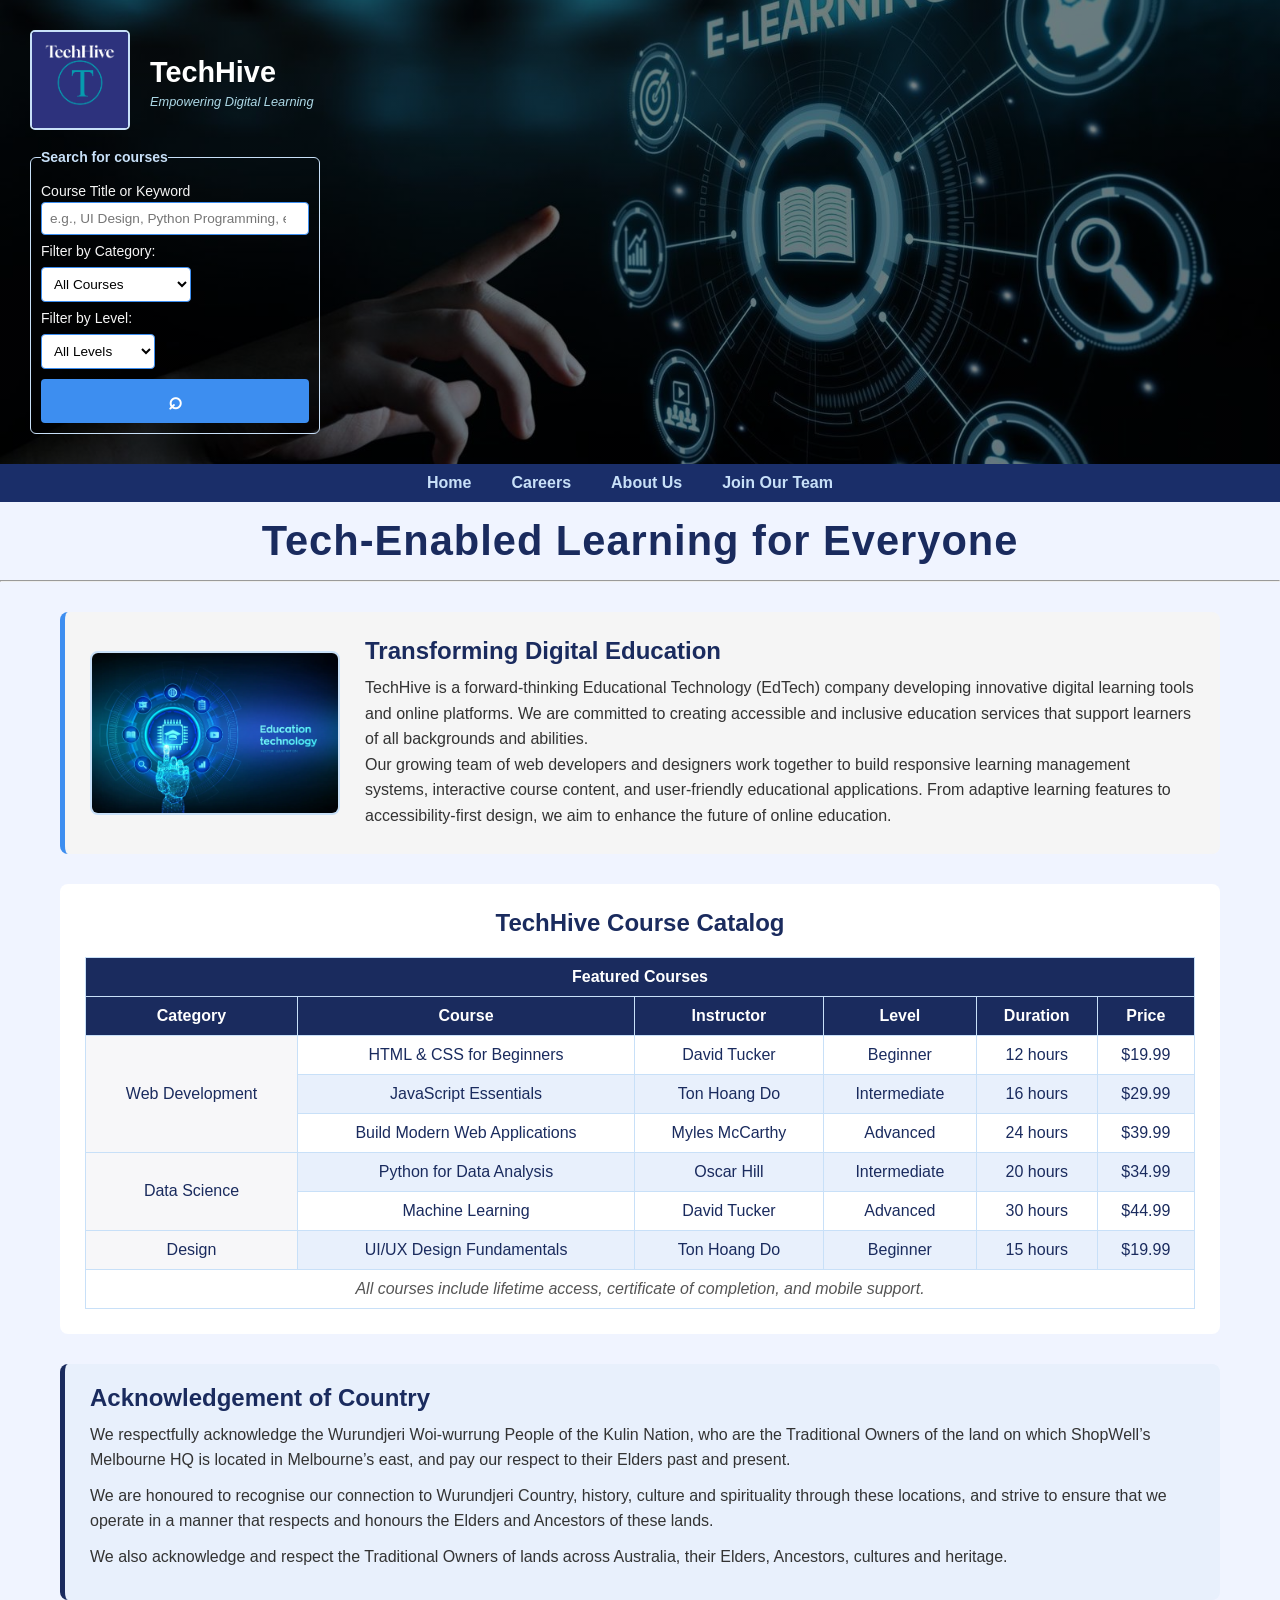
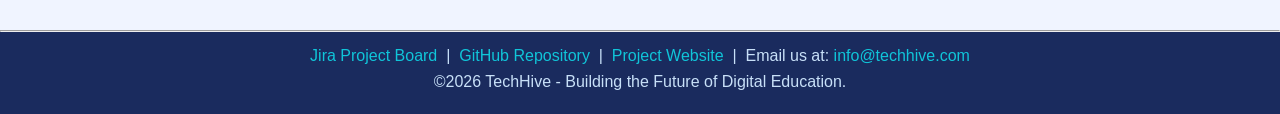
<file: index.html>
<!DOCTYPE html>
<html lang="en">
<head>
    <meta charset="utf-8">
    <meta name="viewport" content="width=device-width, initial-scale=1.0">
    <meta name="description" content="TechHive is a forward-thinking Educational Technology (EdTech) company developing innovative digital learning tools and online platforms.">
    <meta name="keywords" content="EdTech, digital learning, online education, educational technology">
    <meta name="authors" content="Ton Hoang Do, David Tucker, Myles McCarthy and Oscar Hill">
    <link rel="stylesheet" href="styles/pagestyle.css">
    <link rel="stylesheet" href="styles/index-layout.css">
    <style>
        footer p {
            margin-bottom: 8px;
        }
    </style>
    <title>TechHive | Accessible Digital Learning </title>
</head>
<body>
    <!--The header section for company logo, navigation bars, slogans-->
    <header>
        <div class="header-right">
            <div class="header-top">
                <a href="index.html"><img src="images/logos/TechHive-logo.png" alt="TechHive logo" title="Image sized 154kb" width="200" height="200" ></a> <!-- I generated this image with Shopify logo generator -->
                <div class="header-title"> 
                    <h1>TechHive</h1>
                    <p><em>Empowering Digital Learning</em></p>
                </div>
            </div>

            <!--SEARCH BOX with a button (search for a product)-->
            <div class="search-bar">
                <form action="#" method="get">
                    <fieldset>
                        <legend>Search for courses</legend>
                        <label for="search-query">Course Title or Keyword</label>
                        <input type="search" id="search-query" name="search-query" placeholder="e.g., UI Design, Python Programming, etc."
                        aria-label="Search through site content">

                        <!-- Filter dropdown -->
                        <label for="course-filter">Filter by Category:</label>
                        <select id="course-filter" name="course-filter" class="filter-row">
                            <option value="all">All Courses</option>
                            <option value="web-dev">Web Development</option>
                            <option value="design">Design</option>
                            <option value="data-science">Data Science</option>
                        </select>

                        <!-- Level filter-->
                        <label for="course-level">Filter by Level:</label>
                        <select id="course-level" name="course-level" class="filter-row">
                            <option value="all">All Levels</option>
                            <option value="beginner">Beginner</option>
                            <option value="intermediate">Intermediate</option>
                            <option value="advanced">Advanced</option>
                        </select>

                        <button type="submit" aria-label="Search" style="font-size: 1.5rem;">&#8981;</button>
                    </fieldset>                
                </form>
            </div>
        </div>
        
    </header>

    
    
    
    <!--NAVIGATION BAR with links to Home, Careers, About Us and Join Our Team pages-->
    <nav>
        <ul>
            <li><a href="index.html" target="_self" >Home</a></li>
            <li><a href="jobs.html" target="_self" >Careers</a></li>
            <li><a href="about.html" target="_self" >About Us</a></li>
            <li><a href="apply.html" target="_self" >Join Our Team</a></li>
        </ul>
    </nav>
    <!--Slogan-->
    <div class="slogan">
        <h1>Tech-Enabled Learning for Everyone</h1>
    </div>
    <hr>

    <!--======== MAIN CONTENT ===============-->
    <main>
        <div class="main-content">
            <!--Company Description-->
            <section>
                <div class="company-description">
                    <!--additional image-->
                    <img id="marketing-image" src="images/marketing/Edtech.webp" alt="EdTech" width="400" height="400">
                    <div>
                        <h2>Transforming Digital Education</h2>
                        <p>
                            TechHive is a forward-thinking Educational Technology (EdTech) company 
                        developing innovative digital learning tools and online platforms. We are committed 
                        to creating accessible and inclusive education services that support learners of all 
                        backgrounds and abilities.
                        </p>
                        <p>
                            Our growing team of web developers and designers work together to build responsive 
                            learning management systems, interactive course content, and user-friendly educational 
                            applications. From adaptive learning features to accessibility-first design, we aim 
                            to enhance the future of online education.
                        </p>
                    </div>
                </div>
            </section>

            <!--Product lists with merged cell table-->
            <section>
                <div class="table-section">
                     <h2 style="text-align: center;">TechHive Course Catalog</h2>

                    <table>

                        <!-- Merged Header Row -->
                        <thead>
                            <tr>
                                <th colspan="6">Featured Courses</th>
                            </tr>

                            <!-- Column Titles -->
                            <tr>
                                <th class="sub-header" id="category">Category</th>
                                <th class="sub-header" id="course">Course <Title></Title></th>
                                <th class="sub-header" id="name">Instructor</th>                        
                                <th class="sub-header" id="description">Level</th>
                                <th class="sub-header" id="duration">Duration</th>
                                <th class="sub-header" id="price">Price</th>
                            </tr>
                        </thead>
                        <tbody>
                            <!--Web Development Category (Rowspan)-->
                            <tr>
                                <td rowspan="3" class="category">Web Development</td>
                                <td>HTML &amp; CSS for Beginners</td>
                                <td>David Tucker</td>
                                <td>Beginner</td>
                                <td>12 hours</td>
                                <td>$19.99</td>                                
                            </tr>

                            <tr>
                                <td>JavaScript Essentials</td>
                                <td>Ton Hoang Do</td>
                                <td>Intermediate</td>
                                <td>16 hours</td>
                                <td>$29.99</td>
                            </tr>

                            
                            <tr>
                                <td>Build Modern Web Applications</td>
                                <td>Myles McCarthy</td>
                                <td>Advanced</td>
                                <td>24 hours</td>
                                <td>$39.99</td>
                            </tr>

                            <!-- Data Science: rowspan across 2 rows -->
                            <tr>
                                <td rowspan="2" class="category">Data Science</td>
                                <td>Python for Data Analysis</td>
                                <td>Oscar Hill</td>
                                <td>Intermediate</td>
                                <td>20 hours</td>
                                <td>$34.99</td>
                            </tr>
                            <tr>
                                <td>Machine Learning </td>
                                <td>David Tucker</td>
                                <td>Advanced</td>
                                <td>30 hours</td>
                                <td>$44.99</td>
                            </tr>
                            <tr>
                                <td class="category">Design</td>
                                <td>UI/UX Design Fundamentals</td>
                                <td>Ton Hoang Do</td>
                                <td>Beginner</td>
                                <td>15 hours</td>
                                <td>$19.99</td>
                            </tr>
                             <tr>
                                <td colspan="6" style="text-align: center; font-style: italic; color: #555;">
                                    All courses include lifetime access, certificate of completion, and mobile support.
                                </td>
                            </tr>
                        </tbody>
                    </table>
                </div>
               
            </section>

            <!--Acknowledgement of Country-->
            <section>
                <div class="acknowledgement">
                    <h2>Acknowledgement of Country</h2>
                    <p>
                        We respectfully acknowledge the Wurundjeri Woi-wurrung People 
                        of the Kulin Nation, who are the Traditional Owners of the land 
                        on which ShopWell&rsquo;s Melbourne HQ is located in Melbourne&rsquo;s 
                        east, and pay our respect to their Elders past and present.
                    </p>
                    <p>
                        We are honoured to recognise our connection to Wurundjeri Country, 
                        history, culture and spirituality through these locations, and strive to ensure 
                        that we operate in a manner that respects and honours the Elders and Ancestors 
                        of these lands.
                    </p>
                    <p>
                        We also acknowledge and respect the Traditional Owners of lands across Australia, 
                        their Elders, Ancestors, cultures and heritage.
                    </p>
                </div>    
            </section>

        </div>        
    </main>
    <hr>

    <!--============ FOOTER with Jira, GitHub and email link ===============-->

    <footer>
        <p>
            <a href="https://oscarhill4.atlassian.net/jira/software/projects/WTPA1/boards/35/backlog?epics=visible">Jira Project Board</a> &nbsp;|&nbsp;
            <a href="https://github.com/Tony-linux973/EdTech-static-website.git">GitHub Repository</a> &nbsp;|&nbsp;
            <a href="https://tony-linux973.github.io/EdTech-static-website/">Project Website</a> &nbsp;|&nbsp;
            Email us at: <a href="mailto:info@techhive.com">info@techhive.com</a>
        </p>
        <p>&copy;2026 TechHive - Building the Future of Digital Education.</p>
    </footer>
</body>
</html>
</file>
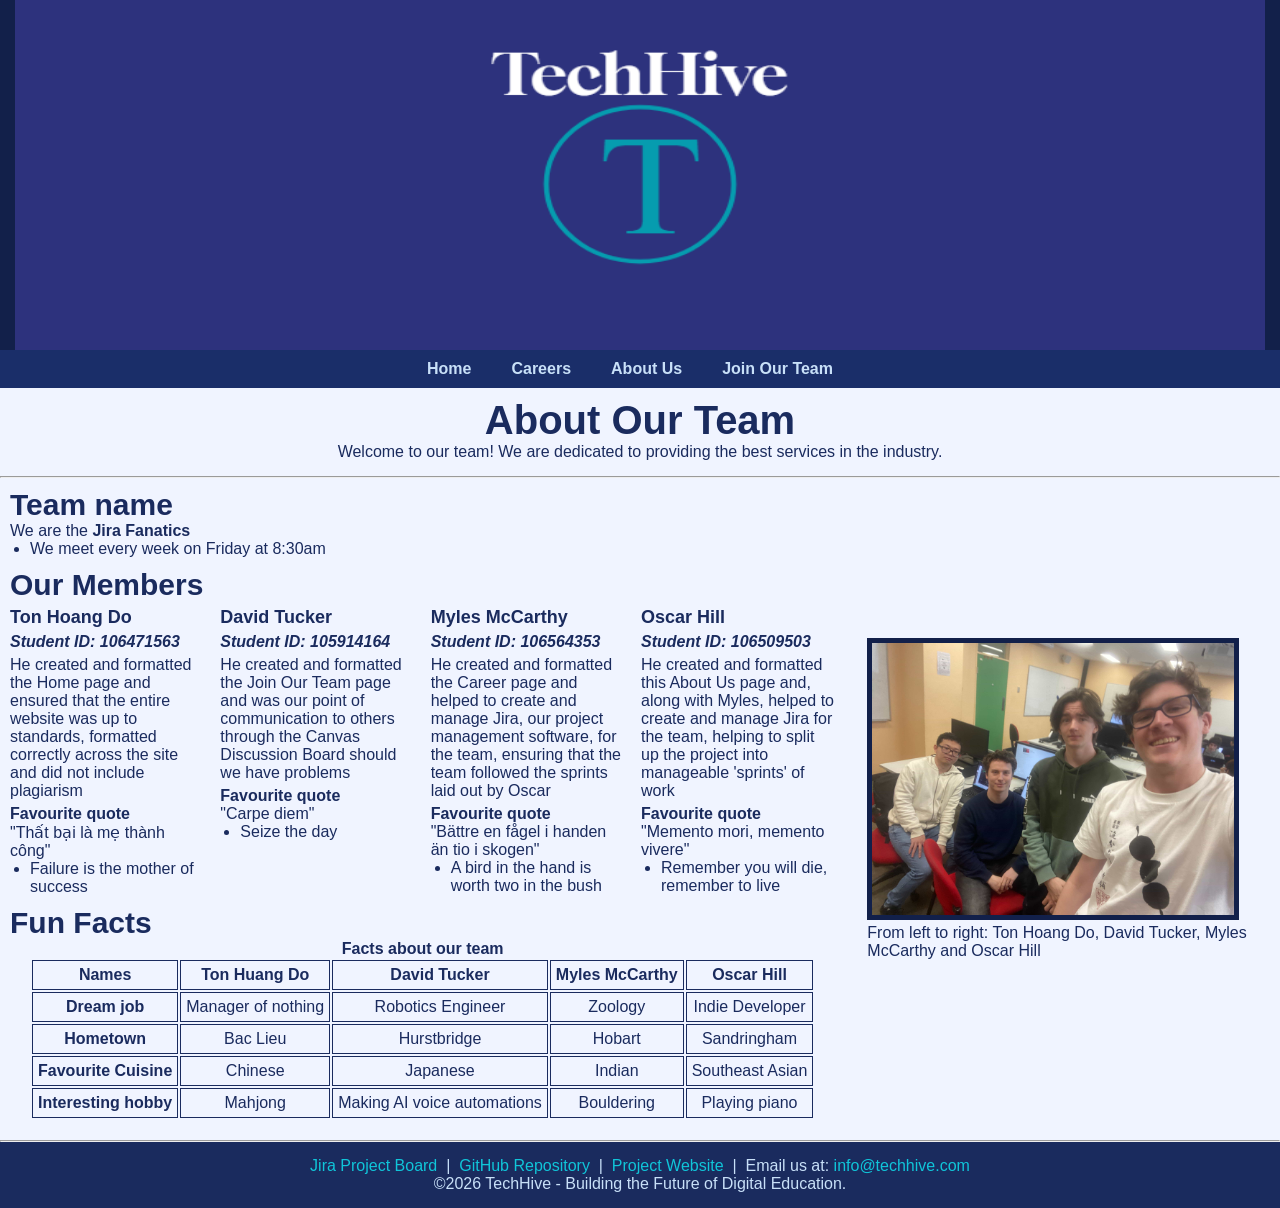
<file: about.html>
<!DOCTYPE html>
<html lang="en">
<head>
    <meta charset="UTF-8">
    <meta name="viewport" content="width=device-width, initial-scale=1.0">
    <meta name="description" content="Learn more about our company, our mission, and our values.">
    <meta name="keywords" content="about us, company, mission, values">
    <meta name="authors" content="Ton Hoang Do, David Tucker, Myles McCarthy and Oscar Hill">
    <link rel="stylesheet" href="styles/pagestyle.css">
    <link rel="stylesheet" href="styles/about-layout.css">
    <title>About Us</title>

    <style>
        /* Header (banner img) */
        header {
            display: flex;
            justify-content: center;
            background-color: #12204A;
        }
    </style>

</head>
<body>
    <header>
        <!-- Banner -->
        <img src="images/logos/TechHive-horizontal.png" alt="Company Logo" style="width: 1250px; height: 350px; ">
    </header>
    <nav>
        <ul>
            <li><a href="index.html" target="_self">Home</a></li>
            <li><a href="jobs.html" target="_self">Careers</a></li>
            <li><a href="about.html" target="_self">About Us</a></li>
            <li><a href="apply.html" target="_self">Join Our Team</a></li>
        </ul>
    </nav>
    <main>
        <h1>About Our Team</h1>

        <!-- Introduction about our team -->
        <!-- Description under header centering -->
        <p style="text-align: center" style="margin-top: 5px">Welcome to our team! We are dedicated to providing the best services in the industry.</p>
        <hr id="article-break">
        <div class="article">
            <article>
                <section id="team">
                    <h2>Team name</h2>
                    <ul>
                        <li>We are the <strong>Jira Fanatics</strong>
                            <ul>
                                <li>We meet every week on Friday at 8:30am</li>
                            </ul>
                        </li>
                    </ul>
                </section>
                <!-- Member contributions and quotes -->
                <section id="members">
                    <h2>Our Members</h2>
                    <dl>
                        <div>
                            <dt>Ton Hoang Do</dt>
                            <dt style="font-style: italic" id="studentid">Student ID: 106471563</dt>
                                <dd>He created and formatted the Home page and ensured that the entire website was up to standards, formatted correctly across the site and did not include plagiarism
                                    <h3 id="quoteheading">Favourite quote</h3>
                                    <ul>
                                        <li>"Thất bại là mẹ thành công"
                                        <ul>
                                            <li>Failure is the mother of success</li>
                                        </ul>
                                        </li>
                                    </ul>
                                </dd>
                        </div>
                        <div>
                            <dt>David Tucker</dt>
                            <dt style="font-style: italic" id="studentid">Student ID: 105914164</dt>
                                <dd>He created and formatted the Join Our Team page and was our point of communication to others through the Canvas Discussion Board should we have problems
                                    <h3 id="quoteheading">Favourite quote</h3>
                                    <ul>
                                        <li>"Carpe diem"
                                        <ul>
                                            <li>Seize the day</li>
                                        </ul>
                                        </li>
                                    </ul>
                                </dd>
                        </div>
                        <div>
                            <dt id="member">Myles McCarthy</dt>
                            <dt style="font-style: italic" id="studentid">Student ID: 106564353</dt>
                                <dd>He created and formatted the Career page and helped to create and manage Jira, our project management software, for the team, ensuring that the team followed the sprints laid out by Oscar
                                    <h3 id="quoteheading">Favourite quote</h3>
                                    <ul>
                                        <li>"Bättre en fågel i handen än tio i skogen"
                                        <ul>
                                            <li>A bird in the hand is worth two in the bush</li>
                                        </ul>
                                        </li>
                                    </ul>
                                </dd>
                        </div>
                        <div>
                            <dt id="member">Oscar Hill</dt>
                            <dt style="font-style: italic" id="studentid">Student ID: 106509503</dt>
                                <dd>He created and formatted this About Us page and, along with Myles, helped to create and manage Jira for the team, helping to split up the project into manageable 'sprints' of work
                                    <h3 id="quoteheading">Favourite quote</h3>
                                    <ul>
                                        <li>"Memento mori, memento vivere"
                                        <ul>
                                            <li>Remember you will die, remember to live</li>
                                        </ul>
                                        </li>
                                    </ul>
                                </dd>
                        </div>
                    </dl>
                </section>

                <!-- Fun fact table -->
                <section id="facts">
                    <h2>Fun Facts</h2>
                    <table>
                        <caption>Facts about our team</caption>
                        <thead>
                            <tr>
                            <th scope="col">Names</th>
                            <th scope="col">Ton Huang Do</th>
                            <th scope="col">David Tucker</th>
                            <th scope="col">Myles McCarthy</th>
                            <th scope="col">Oscar Hill</th>
                            </tr>
                        </thead>
                        <tbody>
                            <tr>
                            <th scope="row">Dream job</th>
                            <td>Manager of nothing</td>
                            <td>Robotics Engineer</td>
                            <td>Zoology</td>
                            <td>Indie Developer</td>
                            </tr>
                            <tr>
                            <th scope="row">Hometown</th>
                            <td>Bac Lieu</td>
                            <td>Hurstbridge</td>
                            <td>Hobart</td>
                            <td>Sandringham</td>
                            </tr>
                            <tr>
                            <th scope="row">Favourite Cuisine</th>
                            <td>Chinese</td>
                            <td>Japanese</td>
                            <td>Indian</td>
                            <td>Southeast Asian</td>
                            </tr>
                            <tr>
                            <th scope="row">Interesting hobby</th>
                            <td>Mahjong</td>
                            <td>Making AI voice automations</td>
                            <td>Bouldering</td>
                            <td>Playing piano</td>
                            </tr>
                        </tbody>
                    </table>
                </section>
            </article>

            <!-- Group photo -->
            <div class="container">
                <figure>
                    <a href="images/about/group.jpg"><img src="images/about/group.jpg" alt="Photo of the team" title="Filesize 285kb"/></a>
                    <figcaption>From left to right: Ton Hoang Do, David Tucker, Myles McCarthy and Oscar Hill</figcaption>
                </figure>
            </div>	
        </div>
    </main>

    <hr id="footer-break">

    <footer>
        <p>
            <a href="https://oscarhill4.atlassian.net/jira/software/projects/WTPA1/boards/35/backlog?epics=visible">Jira Project Board</a> &nbsp;|&nbsp;
            <a href="https://github.com/Tony-linux973/EdTech-static-website.git">GitHub Repository</a> &nbsp;|&nbsp;
            <a href="https://tony-linux973.github.io/EdTech-static-website/">Project Website</a> &nbsp;|&nbsp;
            Email us at: <a href="mailto:info@techhive.com">info@techhive.com</a>
        </p>
        <p>&copy;2026 TechHive - Building the Future of Digital Education.</p>
    </footer>
</body>
</html>
</file>
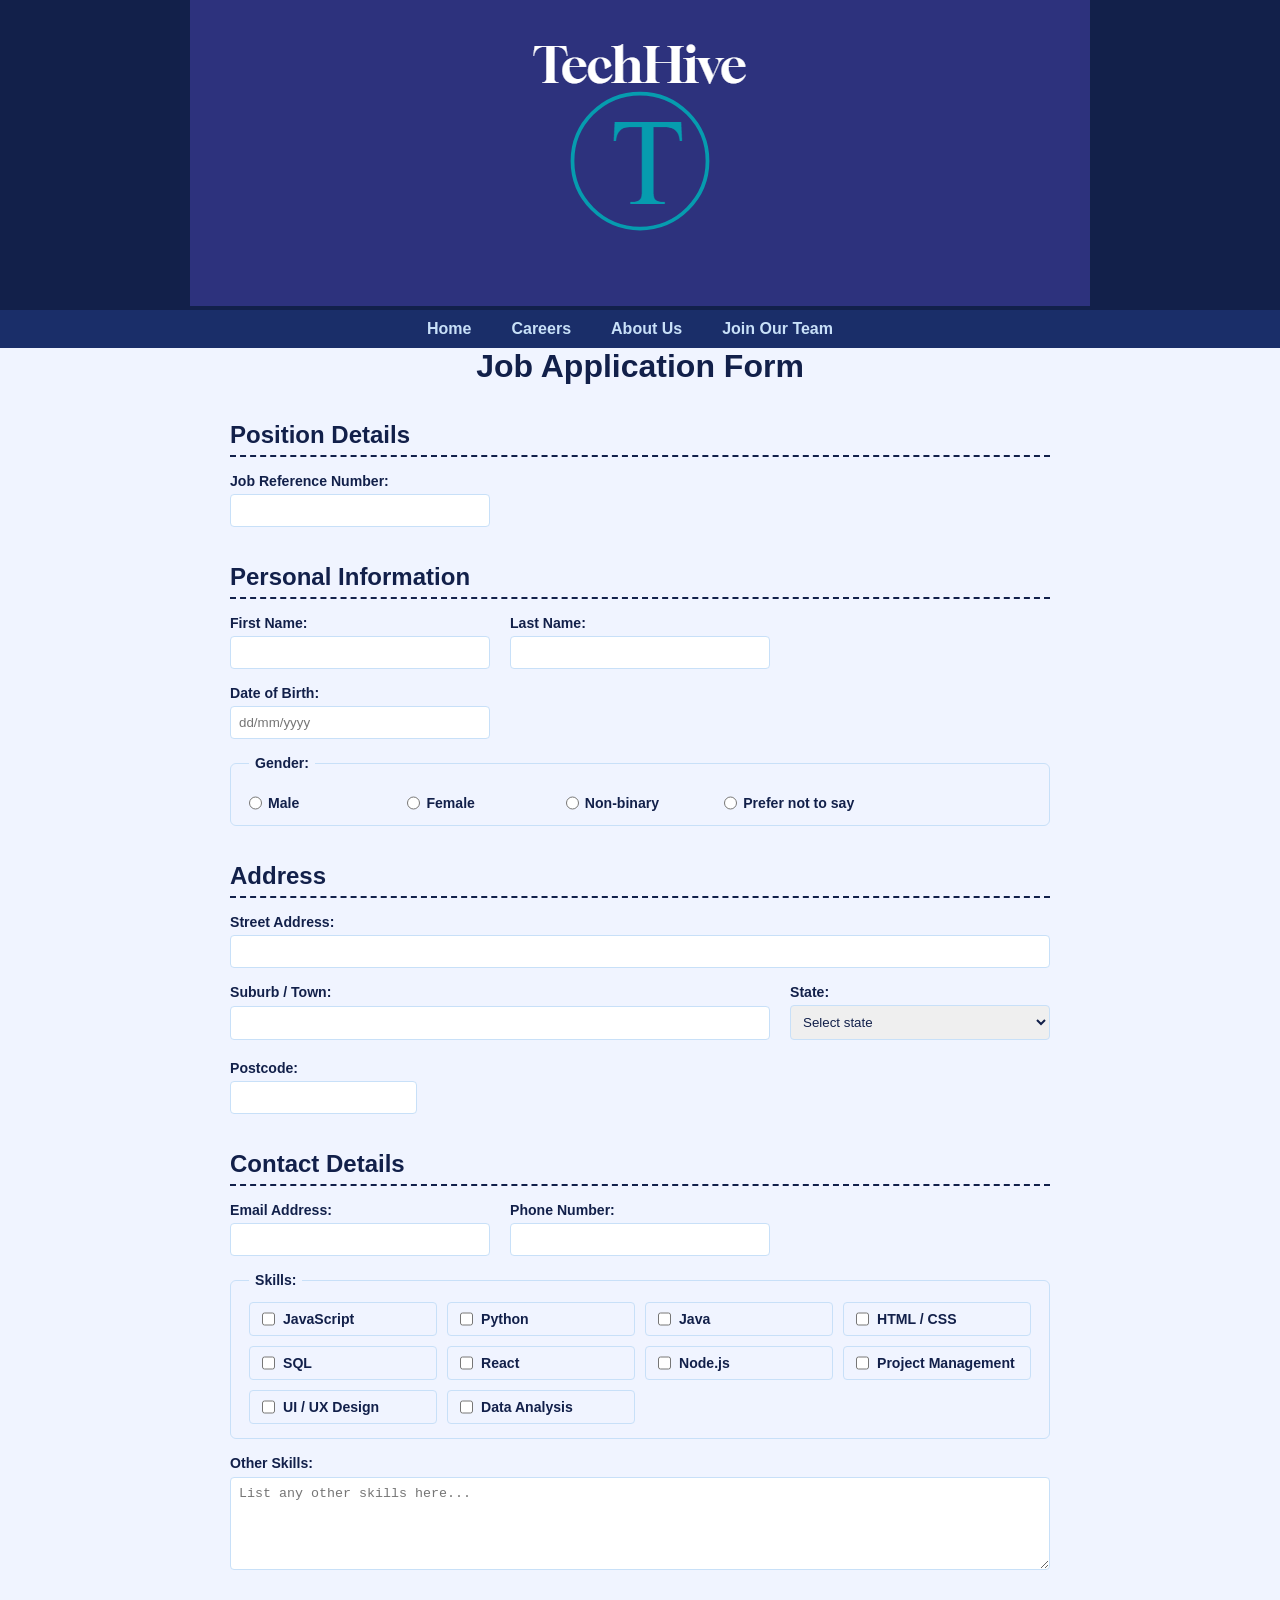
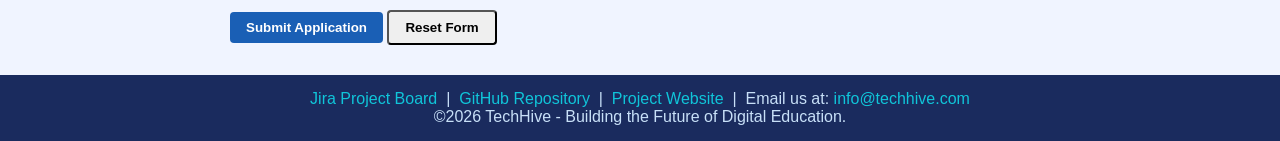
<file: apply.html>
<!DOCTYPE html>
<html lang="en">

<head>
    <meta charset="utf-8">
    <meta name="viewport" content="width=device-width, initial-scale=1.0">
    <meta name="description" content="Personal details of a job application form">
    <meta name="keywords" content="Form, job application">
    <meta name="authors" content="Ton Hoang Do, David Tucker, Myles McCarthy and Oscar Hill">
    <link rel="stylesheet" href="styles/pagestyle.css">
    <link rel="stylesheet" href="styles/apply-layout.css">
    <title>Job Application Form</title>
    <style>
        h1 {
            text-align: center;
            color: #12204A;
        }

        header {
            display: grid;
            grid-template-columns: 1fr;
            justify-items: center;
            background-color: #12204A;
        }
    </style>
</head>

<body>
    <header>
        <div class="header-logo">
            <!-- Company Logo with alternate text and anchor tag to link to home page -->
            <a href="index.html"><img src="images/logos/TechHive-horizontal.png" alt="TechHive logo"></a>
        </div>

    </header>
    <!-- Navigation for header, links to other pages and opens in same tab -->
    <nav>
        <ul>
            <li><a href="index.html" target="_self">Home</a></li>
            <li><a href="jobs.html" target="_self">Careers</a></li>
            <li><a href="about.html" target="_self">About Us</a></li>
            <li><a href="apply.html" target="_self">Join Our Team</a></li>
        </ul>
    </nav>

    <!-- Application Form, the main content of the site-->
    <main>
        <h1>Job Application Form</h1>
        <!--Only one h1 for seo and accessibility-->
        <form method="POST" action="https://mercury.swin.edu.au/it000000/formtest.php">
            <!-- method POST for secure data submission -->
            <!-- Position Details -->
            <h2>Position Details</h2>

            <div class="form-row">
                <div class="field">
                    <!-- div for css targeting, title for tooltip on hover, pattern for input validation, id links to label, name is key for submitted data -->
                    <!-- form-row div is the grid container that controls how fields sit side by side horizontally -->
                    <!-- div field groups label/input into one unit -->
                    <label for="jobref">Job Reference Number:</label>
                    <input type="text" id="jobref" name="jobref" pattern="[A-Za-z0-9]{5}" maxlength="5"
                        title="Exactly 5 alphanumeric characters" required>
                </div>
            </div>
            <!-- Personal Information -->
            <h2>Personal Information</h2>
            <div class="form-row">
                <div class="field">
                    <label for="firstname">First Name:</label>
                    <input type="text" id="firstname" name="firstname" pattern="[A-Za-z]{1,20}" maxlength="20"
                        title="Up to 20 alphabetic characters only" required>
                </div>
                <div class="field">
                    <label for="lastname">Last Name:</label>
                    <input type="text" id="lastname" name="lastname" pattern="[A-Za-z]{1,20}" maxlength="20"
                        title="Up to 20 alphabetic characters only" required>
                </div>
            </div>
            <!-- type="text" for formatting order rather than type="date" -->
            <div class="form-row">
                <div class="field">
                    <label for="dob">Date of Birth:</label>
                    <!-- Date of birth: dd/mm/yyyy format
                         dd: (0[1-9]) = 01-09 | ([12]\d) = 10-29 | (3[01]) = 30-31
                         mm: (0[1-9]) = 01-09 | (1[0-2]) = 10-12 -->
                    <input type="text" id="dob" name="dob" placeholder="dd/mm/yyyy"
                        pattern="(0[1-9]|[12]\d|3[01])/(0[1-9]|1[0-2])/\d{4}" maxlength="10"
                        title="Date in dd/mm/yyyy format" required>
                </div>
            </div>
            <!-- Fieldset for grouped inputs, radio buttons share the same name so only one can be selected -->
            <fieldset>
                <legend>Gender:</legend>
                <!-- legend for screen readers -->
                <!-- only one required tag needed as it works for the whole radio group -->
                <div class="radio-group">
                    <div class="radio-option">
                        <input type="radio" id="gender-male" name="gender" value="Male" required>
                        <label for="gender-male">Male</label>
                    </div>
                    <div class="radio-option">
                        <input type="radio" id="gender-female" name="gender" value="Female">
                        <label for="gender-female">Female</label>
                    </div>
                    <div class="radio-option">
                        <input type="radio" id="gender-nonbinary" name="gender" value="Non-binary">
                        <label for="gender-nonbinary">Non-binary</label>
                    </div>
                    <div class="radio-option">
                        <input type="radio" id="gender-prefernot" name="gender" value="Prefer not to say">
                        <label for="gender-prefernot">Prefer not to say</label>
                    </div>
                </div>
            </fieldset>
            <!-- Address -->
            <h2>Address</h2>
            <div class="form-row">
                <div class="field field--full">
                    <label for="street">Street Address:</label>
                    <input type="text" id="street" name="street" maxlength="40" required>
                </div>
            </div>
            <div class="form-row">
                <div class="field field--wide">
                    <label for="suburb">Suburb / Town:</label>
                    <input type="text" id="suburb" name="suburb" maxlength="40" required>
                </div>
                <div class="field">
                    <label for="state">State:</label>
                    <select id="state" name="state" required>
                        <option value="" disabled selected>Select state</option>
                        <option value="VIC">VIC</option>
                        <option value="NSW">NSW</option>
                        <option value="QLD">QLD</option>
                        <option value="NT">NT</option>
                        <option value="WA">WA</option>
                        <option value="SA">SA</option>
                        <option value="TAS">TAS</option>
                        <option value="ACT">ACT</option>
                    </select>
                </div>
                <!-- type="text" instead of "number" to avoid stripping leading zeros -->
                <!-- field--narrow limits postcode width -->
                <div class="field field--narrow">
                    <label for="postcode">Postcode:</label>
                    <input type="text" id="postcode" name="postcode" pattern="\d{4}" maxlength="4"
                        title="Exactly 4 digits" required>
                </div>
            </div>
            <!-- Contact Details -->
            <h2>Contact Details</h2>
            <div class="form-row">
                <div class="field">
                    <label for="email">Email Address:</label>
                    <input type="email" id="email" name="email" required>
                </div>
                <div class="field">
                    <label for="phone">Phone Number:</label>
                    <input type="tel" id="phone" name="phone" pattern="\d{8,12}" maxlength="12"
                        title="8 to 12 digits, no spaces or symbols" required>
                </div>
            </div>
            <!-- Skills — fieldset groups all checkboxes, legend labels the group for screen readers -->
            <fieldset>
                <legend>Skills:</legend>
                <div class="checkbox-grid">
                    <div class="checkbox-option">
                        <input type="checkbox" id="skill-js" name="skills" value="JavaScript">
                        <label for="skill-js">JavaScript</label>
                    </div>
                    <div class="checkbox-option">
                        <input type="checkbox" id="skill-python" name="skills" value="Python">
                        <label for="skill-python">Python</label>
                    </div>
                    <div class="checkbox-option">
                        <input type="checkbox" id="skill-java" name="skills" value="Java">
                        <label for="skill-java">Java</label>
                    </div>
                    <div class="checkbox-option">
                        <input type="checkbox" id="skill-html" name="skills" value="HTML/CSS">
                        <label for="skill-html">HTML / CSS</label>
                    </div>
                    <div class="checkbox-option">
                        <input type="checkbox" id="skill-sql" name="skills" value="SQL">
                        <label for="skill-sql">SQL</label>
                    </div>
                    <div class="checkbox-option">
                        <input type="checkbox" id="skill-react" name="skills" value="React">
                        <label for="skill-react">React</label>
                    </div>
                    <div class="checkbox-option">
                        <input type="checkbox" id="skill-nodejs" name="skills" value="Node.js">
                        <label for="skill-nodejs">Node.js</label>
                    </div>
                    <div class="checkbox-option">
                        <input type="checkbox" id="skill-pm" name="skills" value="Project Management">
                        <label for="skill-pm">Project Management</label>
                    </div>
                    <div class="checkbox-option">
                        <input type="checkbox" id="skill-ux" name="skills" value="UI/UX Design">
                        <label for="skill-ux">UI / UX Design</label>
                    </div>
                    <div class="checkbox-option">
                        <input type="checkbox" id="skill-data" name="skills" value="Data Analysis">
                        <label for="skill-data">Data Analysis</label>
                    </div>
                </div>
            </fieldset>
            <!-- Inline CSS for spacing above textarea section -->
            <div class="field--textarea" style="margin-top: 10px;">
                <label for="otherskills">Other Skills:</label>
                <textarea id="otherskills" name="otherskills" rows="5"
                    placeholder="List any other skills here..."></textarea>
            </div>
            <!-- Inline CSS for spacing above buttons -->
            <input type="submit" value="Submit Application" style="margin-top: 16px;">
            <input type="reset" value="Reset Form" style="margin-top: 16px;">
        </form>
    </main>
    <footer>
        <p>
            <a href="https://oscarhill4.atlassian.net/jira/software/projects/WTPA1/boards/35/backlog?epics=visible">Jira
                Project Board</a> &nbsp;|&nbsp;
            <a href="https://github.com/Tony-linux973/EdTech-static-website.git">GitHub Repository</a>
            &nbsp;|&nbsp;
            <a href="https://tony-linux973.github.io/EdTech-static-website/">Project Website</a> &nbsp;|&nbsp;
            Email us at: <a href="mailto:info@techhive.com">info@techhive.com</a>
        </p>
        <p>&copy;2026 TechHive - Building the Future of Digital Education.</p>
    </footer>
</body>

</html>
</file>
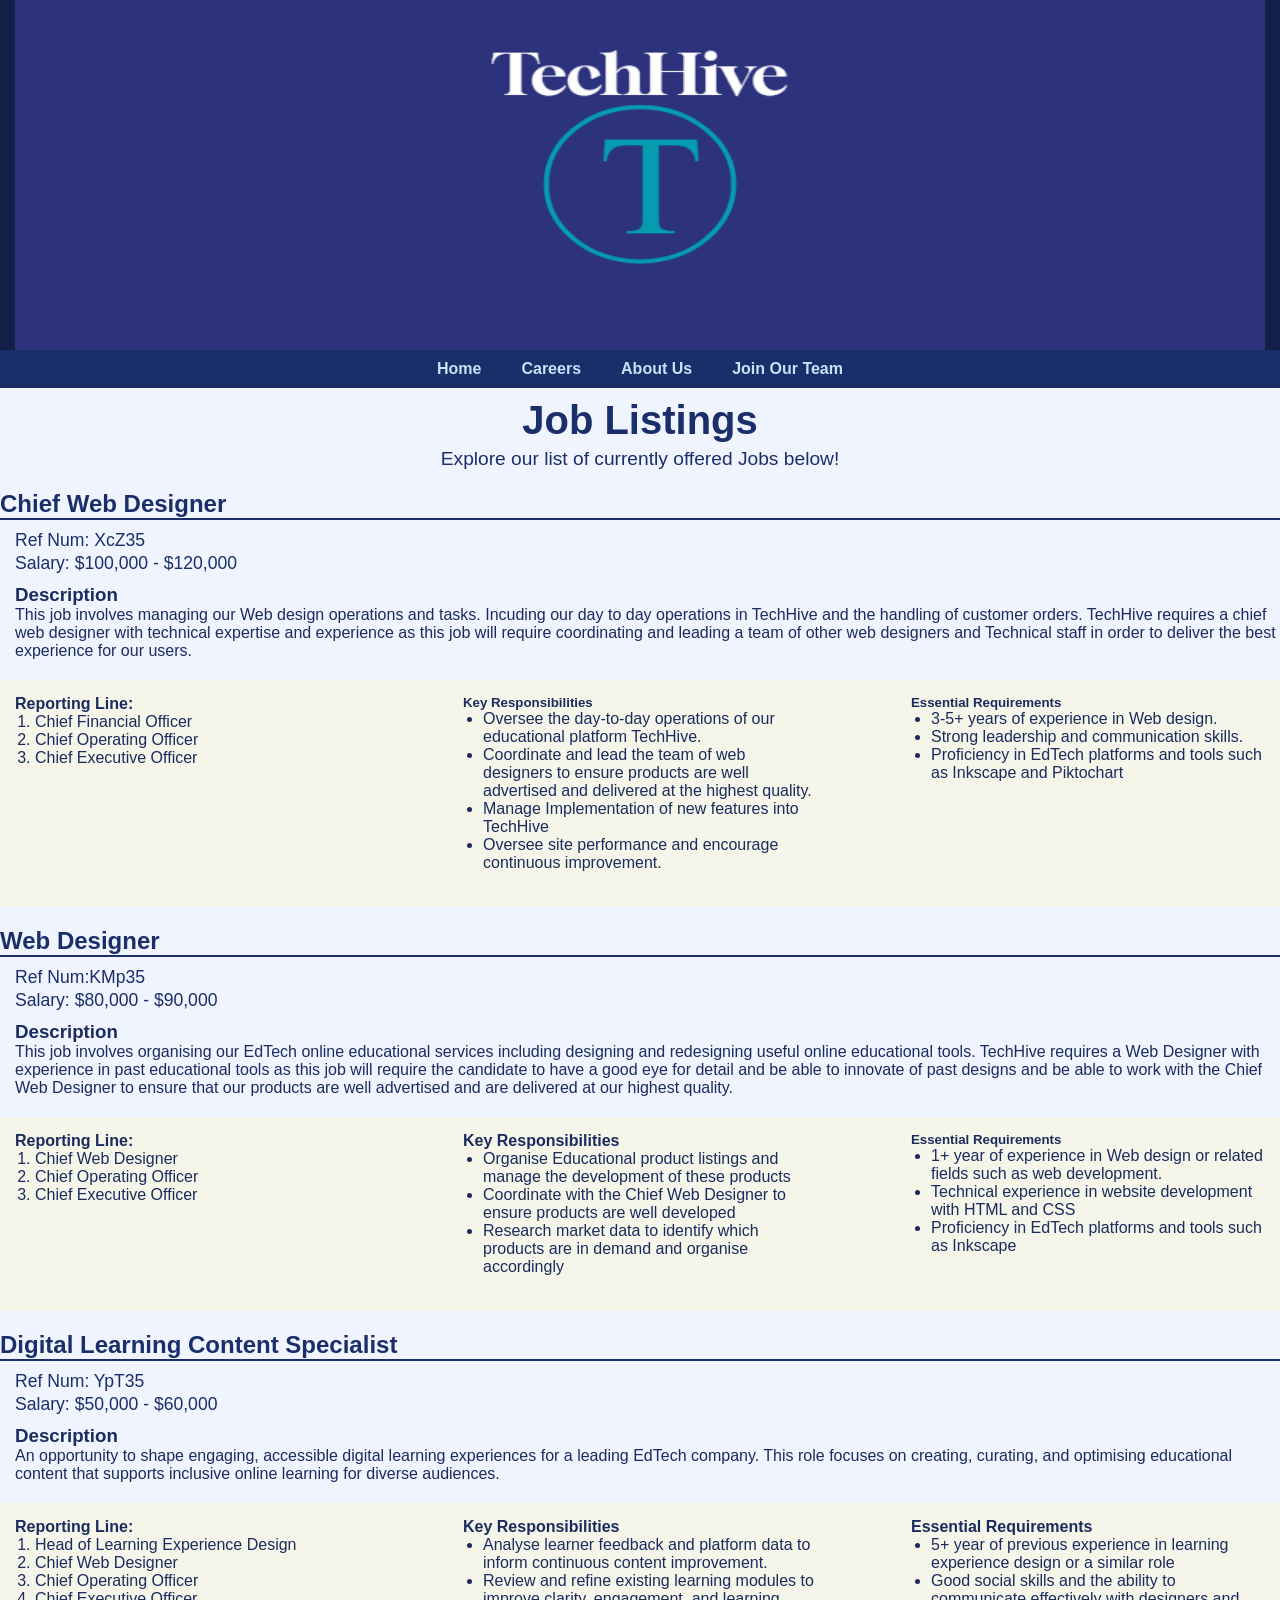
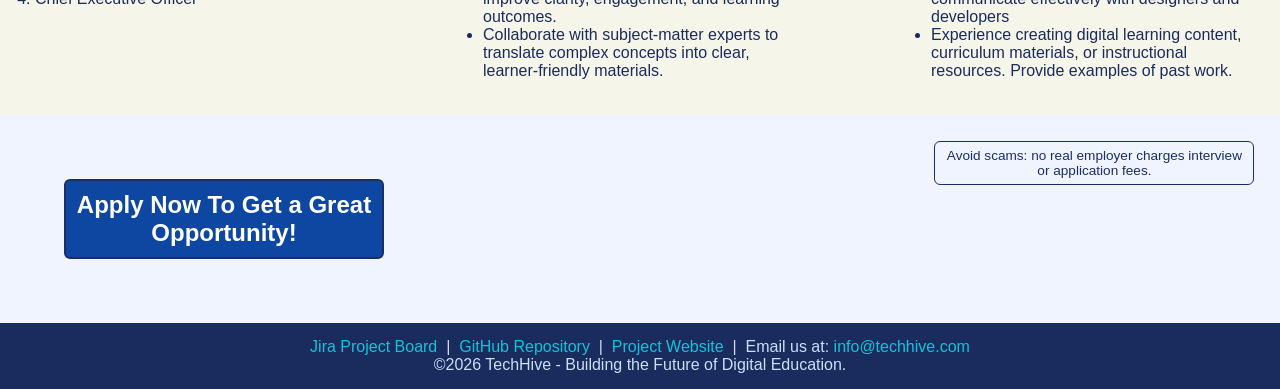
<file: jobs.html>
<!DOCTYPE html>
<html lang="en">

<head>
    <meta charset="utf-8">
    <meta name="viewport" content="width=device-width, initial-scale=1.0">
    <meta name="description" content="Fill out our application form to join our team!">
    <meta name="keywords" content="apply, application form, join our team, careers">
    <meta name="authors" content="Ton Hoang Do, David Tucker, Myles McCarthy and Oscar Hill">
    <link rel="stylesheet" href="styles/pagestyle.css">
    <link rel="stylesheet" href="styles/jobs-layout.css">
    <style>
        #apply-now {
            float: left; 
            width: 25%;
            margin: 5%;
            padding: 10px;
            border: 2px solid #1a2e69;   /* deep navy border */
            background-color: #0d47a1;   /* rich blue background */
            color: #ffffff;              /* white text */
            text-decoration: none;
            font-size: 1.5em;
            font-weight: bold;
            text-align: center;
            border-radius: 6px;          /* optional: smoother look */
        }

        #apply-now a {
            color: #ffffff;              /* white text */
            text-decoration: none;
            display: block;             
        }
        #apply-now:hover a{
            color: #1565c0;   /* slightly lighter blue on hover */
        }
    </style>
    <title>Job listings</title>
</head>

<body>
    <header>
        <img src="images/logos/TechHive-horizontal.png" alt="Company Logo" style="width: 1250px; height: 350px; ">

    </header>

    <nav>
        <ul>
            <li><a href="index.html" target="_self">Home</a></li>
            <li><a href="jobs.html" target="_self">Careers</a></li>
            <li><a href="about.html" target="_self">About Us</a></li>
            <li><a href="apply.html" target="_self">Join Our Team</a></li>
        </ul>
    </nav>

    <section id="job-listings-header">
        <h3>Job Listings</h3>
    </section>

    <section id="job-listings-text">
        <h3>Explore our list of currently offered Jobs below!</h3>
    </section>

    <section class="title-section">
        <h1>Chief Web Designer</h1>
        <h2>Ref Num: XcZ35</h2>
        <h2 class="salary">Salary: $100,000 - $120,000</h2>
    </section>
    <section class="job-description">
        <h3>Description</h3>
        <P>This job involves managing our Web design operations and tasks. Incuding our day to day operations in
            TechHive and the handling of customer orders.
            TechHive requires a chief web designer with technical expertise and experience as this job will require
            coordinating and leading a team of other web designers and Technical staff in order to deliver the best experience for
            our users.
        </P>
    </section>
<div class = "job-info-flex-container">
    <section class="reporting-line">
        <h4>Reporting Line:</h4>
        <ol>
            <li>Chief Financial Officer</li>
            <li>Chief Operating Officer</li>
            <li>Chief Executive Officer</li>
        </ol>
    </section>
    <section class="key-responsibilities">
        <h5>Key Responsibilities</h5>

        <ul title="Key Responsibilities">
            <li>Oversee the day-to-day operations of our educational platform TechHive.</li>
            <li>Coordinate and lead the team of web designers to ensure products are well advertised and delivered at the highest quality.</li>
            <li>Manage Implementation of new features into TechHive</li>
            <li>Oversee site performance and encourage continuous improvement.</li>
        </ul>
    </section>
    <section class="essential-requirements">
        <h5>Essential Requirements</h5>

        <ul>
            <li>3-5+ years of experience in Web design.</li>
            <li>Strong leadership and communication skills.</li>
            <li>Proficiency in EdTech platforms and tools such as Inkscape and Piktochart</li>
        </ul>
    </section>
</div>
    <section>
        <h1>Web Designer</h1>
        <h2>Ref Num:KMp35</h2>
        <h2 class="salary">Salary: $80,000 - $90,000</h2>
    </section>
    <section class="job-description">
        <h3>Description</h3>
        <P>This job involves organising our EdTech online educational services including designing and redesigning useful online educational tools. TechHive requires a Web Designer with experience in past educational tools as this job will require the candidate to have a good eye for detail and be able to innovate of past designs and be able to work with the Chief Web Designer to ensure
            that our products are well advertised and are delivered at our highest quality.
        </P>
    </section>
<div class = "job-info-flex-container">
    <section class="reporting-line">
        <h4>Reporting Line:</h4>
        <ol>
            <li>Chief Web Designer</li>
            <li>Chief Operating Officer</li>
            <li>Chief Executive Officer</li>
        </ol>
    </section>
    <section class="key-responsibilities">
        <h4>Key Responsibilities</h4>

        <ul title="Key Responsibilities">
            <li>Organise Educational product listings and manage the development of these products</li>
            <li>Coordinate with the Chief Web Designer to ensure products are well developed</li>
            <li>Research market data to identify which products are in demand and organise accordingly</li>
        </ul>
    </section>
    <section class="essential-requirements">
        <h5>Essential Requirements</h5>

        <ul>
            <li>1+ year of experience in Web design or related fields such as web development.</li>
            <li>Technical experience in website development with HTML and CSS</li>
            <li>Proficiency in EdTech platforms and tools such as Inkscape</li>
        </ul>
    </section>
</div>

    <section>

        <h1>Digital Learning Content Specialist</h1>
        <h2>Ref Num: YpT35</h2>
        <h2 class="salary">Salary: $50,000 - $60,000</h2>
    </section>
    <section class="job-description">
        <h3>Description</h3>
        <P>An opportunity to shape engaging, accessible digital learning experiences for a leading EdTech company. This role focuses on creating, curating, and optimising educational content that supports inclusive online learning for diverse audiences.        </P>
    </section>
<div class = "job-info-flex-container">  
    <section class="reporting-line">
        <h4>Reporting Line:</h4>
        <ol>
            <li>Head of Learning Experience Design</li>
            <li>Chief Web Designer</li>
            <li>Chief Operating Officer</li>
            <li>Chief Executive Officer</li>
        </ol>
    </section>
    <section class="key-responsibilities">
        <h4>Key Responsibilities</h4>

        <ul title="Key Responsibilities">
            <li>Analyse learner feedback and platform data to inform continuous content improvement.</li>
            <li>Review and refine existing learning modules to improve clarity, engagement, and learning outcomes.</li>
            <li>Collaborate with subject‑matter experts to translate complex concepts into clear, learner‑friendly materials.</li>
        </ul>
    </section>
    <section class="essential-requirements">
        <h4>Essential Requirements</h4>

        <ul>
            <li>5+ year of previous experience in learning experience design or a similar role</li>
            <li>Good social skills and the ability to communicate effectively with designers and developers</li>
            <li>Experience creating digital learning content, curriculum materials, or instructional resources. Provide examples of past work. </li>
        </ul>
</section>        
    </div>
    <div id="apply-now">
        <a href="apply.html" target="_self">Apply Now To Get a Great Opportunity!</a>
    </div>

    <aside><p>Avoid scams: no real employer charges interview or application fees.</p></aside>
    <footer>
        
        <p>
            <a href="https://oscarhill4.atlassian.net/jira/software/projects/WTPA1/boards/35/backlog?epics=visible">Jira
                Project Board</a> &nbsp;|&nbsp;
            <a href="https://github.com/Tony-linux973/EdTech-static-website.git">GitHub Repository</a>
            &nbsp;|&nbsp;
            <a href="https://tony-linux973.github.io/EdTech-static-website/">Project Website</a> &nbsp;|&nbsp;
            Email us at: <a href="mailto:info@techhive.com">info@techhive.com</a>
        </p>
        <p>&copy;2026 TechHive - Building the Future of Digital Education.</p>
    </footer>

</body>
</file>
<file: styles/pagestyle.css>
/* General reset */
* {
    box-sizing: border-box;
    margin: 0;
    padding: 0;
}

body {
    font-family: Arial, sans-serif;
    background-color: #f0f4ff;
    color: #1a2b5e;
}

/* Navigation */
/* Blue box around nav */
nav {
    padding: 10px 20px;
    background-color: #1a2e69;
    text-align: center;
}

nav ul {
    list-style: none;
    display: inline-flex;
    gap: 20px;
    text-align: center;
}
/* Formatting of links */
nav ul li a {
    color: #c8e0f8;
    text-decoration: none;
    margin-right: 20px;
    font-weight: bold;
}
/* Hover blue effect */
nav ul li a:hover {
    color: #3d8ef0;
}

/* Footer text formatting */
footer {
    text-align: center;
    padding: 15px;
    background-color: #1a2b5e;
    color: #c8e0f8;
    clear: both; 
}
footer a:hover {
    text-decoration: underline;
    color: whitesmoke;
}
footer a {
    color: #10c5d9;
    text-decoration: none; /* removes underline */
}
</file>
<file: styles/index-layout.css>
/* Header with background image*/
header {
    background-image: linear-gradient(rgba(0,0,0,0.5), rgba(0,0,0,0.5)),
    url(../images/marketing/edtech-background.jpeg);/* I took the image from this website: https://talentsprint.com/blog/edtech-education-management*/
    background-size: cover;
    background-position: center;
    background-repeat: no-repeat;
    padding: 15px;

    /* pushes content to the right */
    display: flex;
    justify-content: flex-start;
}

.header-right {
    padding: 15px;
    border-radius: 8px;
    width: 320px;
    
}

.header-top {
    display: flex;
    align-items: center;
    gap: 20px;
    margin-bottom: 15px;
}

.header-top img {
    width: 100px;
    height: 100px;
    border-radius: 5%;
    border: 2px solid #c8e0f8;
}

.header-title h1 {
    font-size: 1.8em;
    margin-bottom: 5px;
    color: white;    
}

.header-title p {
    font-size: 0.8em;
    color: lightblue;
    font-style: italic;
}

/* Navigation */


/* Search bar */
.search-bar {
    margin-top: 15px;
}

.search-bar fieldset {
    border: 1px solid #c8e0f8;
    border-radius: 6px;
    padding: 10px;
    display: inline-block;
    width: 100%;    
}
.search-bar legend {
    font-size: 0.875em;
    color: #c8e0f8;
    font-weight: bold;
}

/* Stack everything vertically */
.search-bar label {
    display: block;
    font-size: 0.875em;
    color: whitesmoke;
    margin-bottom: 3px;
    margin-top: 8px;    
}

.search-bar input[type="search"] {
    padding: 8px;
    width: 100%;
    border: 1px solid #3d8ef0;
    border-radius: 4px;
    box-sizing: border-box;
    color: black;
    background-color: white;
    font-size: 0.85em;
}

.search-bar button {
    padding: 8px 16px;
    background-color: #3d8ef0;
    color: white;
    border: none;
    border-radius: 4px;
    cursor: pointer;
    font-weight: bold;
    width: 100%;
    margin-top: 10px;
    display: block;
    font-size: 1.2rem;
}

/* Dropdowns side by side */
.search-bar .filter-row {
    display: flex;
    gap: 8px;
    margin-top: 8px;
}

.search-bar select {
    flex: 1;
    padding: 8px;
    border: 1px solid #3d8ef0;
    border-radius: 4px;
    background-color: white;
    color: black;
    font-size: 0.85em;
}

.search-bar button:hover {
    background-color: #347dd6;
}

/* Slogan */
.slogan {
    text-align: center;
    padding: 15px;
    
    
    font-size: 1.3em;
    font-weight: bold;
    letter-spacing: 1px;
}

/* Main content */
.main-content {
    max-width: 1200px;
    margin: 30px auto;
    padding: 0 20px;
}

/* Company description */
.company-description {
    background-color: whitesmoke;
    padding: 25px;
    border-radius: 8px;
    margin-bottom: 30px;
    display: flex;
    gap: 25px;
    align-items: center;
    border-left: 5px solid #3d8ef0;
}

.company-description img {
    width: 250px;
    height: auto;
    border-radius: 8px;
    border: 2px solid #c8e0f8;
}

.company-description h2 {
    color: #1a2b5e;
    margin-bottom: 10px;
}

.company-description p {
    color: #333;
    line-height: 1.6;
}

/* Product table */
.table-section {
    background-color: white;
    padding: 25px;
    border-radius: 8px;
    margin-bottom: 30px;
}

.table-section h2 {
    text-align: center;
    margin-bottom: 20px;
    color: #1a2b5e
}

table {
    width: 100%;
    border-collapse: collapse; 
}

table th, table td {
    border: 1px solid #c8e0f8;
}

th {
    background-color: #1a2b5e;
    color: white;
    padding: 10px;
    text-align: center;
}

td {
    padding: 10px;
    text-align: center;
    vertical-align: middle;
}

tr:nth-child(even) {
    background-color: #e8f0fc;
}

.smart-watch img {
    border-collapse: collapse;
    background-color: #e8f0fc;
}

td.category {
    background-color: #f7f7f9;
}

td button {
    background-color: #3011a0;
    color: white;
    border: none;
    padding: 8px 16px;
    border-radius: 4px;
    cursor: pointer;
    font-weight: bold;
}

td button:hover {
    background-color: #347dd6;
}

/* Acknowledgment */
.acknowledgement {
    background-color: #e8f0fc;
    border-left: 5px solid #1a2b5e;
    padding: 20px 25px;
    border-radius: 8px;
    margin-bottom: 30px;
}

.acknowledgement h2 {
    color: #1a2b5e;
    margin-bottom: 10px;
}

.acknowledgement p {
    color: #333;
    line-height: 1.6;
    margin-bottom: 10px;
}

/* Footer */

/* Responsive Media Queries */
@media (max-width: 768px) {
    table {
        width: 90%;
    }

    #header nav ul li {
        display: block;
        margin: 10px 0;
    }
}
</file>
<file: styles/about-layout.css>
/* Header 1 formatting*/
h1 {
    font-size: 40px;         
    text-align: center;       
    margin-top: 10px;
}

/* Article break spacing */
#article-break {
    margin-top: 15px;
}

/* Figure formatting*/
/* Creating flexbox for entire page */
.article{
    display: flex;
    gap: 2em;
}
/* All writing in article */
article {
    margin-left: 10px;
    flex: 2;
}
/* Putting figure on the right */
.container {
    flex: 1;
    display: flex;
    align-items: center;
    justify-content: center;
    min-width: 300px;
}
/* Image formatting */
.container img {
    border: 5px solid #12204A;
    max-width: 90%;
    height: auto;
}

/* Switching image view when window too small */
@media (max-width: 800px) { 
    /* Switching from row to column */
    .article {
        flex-direction: column;
    }
    /* New image formatting */
    .container img {
        min-width: 0;
        width: 100%;   
        max-width: 100%;
    }
}

/* Sub titles formatting */
h2 {
    font-size: 30px;
    margin-top: 10px;
}

/* Student id size */
#studentid {
    font-size: 16px;
    margin-bottom: 5px;
}

/* Team list structure */
dl {
    display: grid;
    grid-template-columns: repeat(4, 1fr);
    gap: 1em;
}

/* Team list text formatting */
ul {
    list-style: none;
}
ul ul{
    list-style: disc;
    margin-left: 20px;
}
dt {
    font-weight: bold;
    font-size: 18px;
    margin-top: 5px;
}
#quoteheading{
    margin-top: 5px;
}
h3 {
    font-size: 16px;
}

/* Table */
/* Table positioning */
table{
    text-align: center;
    margin-left: auto;
    margin-right: auto;
}
/* Table text formating */
th, td {
    border-color: #000000;
    border: 1px solid;
    padding: 5px;
}
table caption {
    font-weight: bold;
}
/* Table hover bolden */
td:hover{
    font-weight: bold;
}

/* Footer to bottom */
body {
  display: flex;
  flex-direction: column;
  min-height: 100vh;
}
main {
  flex: 1;
}

#footer-break {
    margin-top: 20px;
}
</file>
<file: styles/apply-layout.css>
/* Centres the form, max-width stops stretching on large screens */
form {
    max-width: 860px;
    margin: 30px auto;
    padding: 0 20px;
}

/* Section headings with dashed underline to separate form sections */
form h2 {
    margin-top: 36px;
    margin-bottom: 16px;
    padding-bottom: 6px;
    border-bottom: 2px dashed #12204A;
    color: #12204A;
}

/* Grid row — auto-fills columns at minimum 200px each */
.form-row {
    display: grid;
    grid-template-columns: repeat(auto-fill, minmax(200px, 1fr));
    gap: 20px;
    margin-bottom: 16px;
}

/* Stacks label above input within each field */
.form-row .field {
    display: grid;
    grid-template-rows: auto auto;
    gap: 5px;
}

/* Limits postcode field width */
.form-row .field--narrow {
    max-width: 120px;
}

/* Suburb spans two columns */
.form-row .field--wide {
    grid-column: span 2;
}

/* Bold labels in site navy */
form label {
    font-weight: bold;
    font-size: 0.88em;
    color: #12204A;
}

/* Consistent styling across all text-entry fields */
input[type="text"],
input[type="email"],
input[type="tel"],
select,
textarea {
    padding: 8px;
    border: 1px solid #c8e0f8;
    border-radius: 4px;
    color: #12204A;
    transition: border-color 0.2s, box-shadow 0.2s;
}

/* Highlight input on hover */
input[type="text"]:hover,
input[type="email"]:hover,
input[type="tel"]:hover,
select:hover,
textarea:hover {
    border-color: #3d8ef0;
}

/* Blue glow on focus — accessibility and visual feedback */
input[type="text"]:focus,
input[type="email"]:focus,
input[type="tel"]:focus,
select:focus,
textarea:focus {
    outline: none;
    border-color: #3d8ef0;
    box-shadow: 0 0 0 3px rgba(61, 142, 240, 0.2);
}

/* Vertical resize only */
textarea {
    resize: vertical;
}

/* Gender/skills fieldset border and spacing */
fieldset {
    border: 1px solid #c8e0f8;
    border-radius: 6px;
    padding: 14px 18px;
    margin-bottom: 16px;
    transition: border-color 0.2s;
}

/* Highlight fieldset on hover */
fieldset:hover {
    border-color: #3d8ef0;
}

/* Legend styling */
legend {
    font-weight: bold;
    font-size: 0.88em;
    color: #12204A;
    padding: 0 6px;
}

/* Radio options side by side */
.radio-group {
    display: grid;
    grid-template-columns: repeat(auto-fill, minmax(140px, 1fr));
    gap: 10px;
    margin-top: 10px;
}

/* Radio circle paired with its label */
.radio-option {
    display: grid;
    grid-template-columns: auto 1fr;
    gap: 6px;
    cursor: pointer;
}

/* Highlight radio label on hover */
.radio-option:hover label {
    color: #3d8ef0;
}

/* Skill checkboxes auto-fill into columns */
.checkbox-grid {
    display: grid;
    grid-template-columns: repeat(auto-fill, minmax(180px, 1fr));
    gap: 10px;
}

/* Checkbox paired with its label in a bordered box */
.checkbox-option {
    display: grid;
    grid-template-columns: auto 1fr;
    gap: 8px;
    padding: 8px 12px;
    border: 1px solid #c8e0f8;
    border-radius: 4px;
    cursor: pointer;
    transition: border-color 0.2s, background-color 0.2s;
}

/* Highlight checkbox option on hover */
.checkbox-option:hover {
    border-color: #3d8ef0;
    background-color: #eaf2ff;
}

/* Other skills label above textarea */
.field--textarea {
    display: grid;
    gap: 6px;
    margin-bottom: 24px;
}

/* Submit button in site blue */
input[type="submit"] {
    background-color: #1a5fb5;
    /* darker blue — passes contrast */
    color: white;
    border: none;
    padding: 8px 16px;
    border-radius: 4px;
    cursor: pointer;
    font-weight: bold;
    transition: background-color 0.2s, transform 0.1s;
}

input[type="submit"]:hover {
    background-color: #134a8e;
    /* darker again on hover */
}

/* Slight press effect on click */
input[type="submit"]:active {
    transform: scale(0.98);
}

/* Reset button minimal to appear secondary */
input[type="reset"] {
    padding: 8px 16px;
    border-radius: 4px;
    cursor: pointer;
    font-weight: bold;
    transition: background-color 0.2s;
}

/* Light highlight on reset hover */
input[type="reset"]:hover {
    background-color: #e8f0fc;
}

/* Mobile — single column layout */
@media (max-width: 600px) {
    .form-row {
        grid-template-columns: 1fr;
    }

    .form-row .field--wide,
    .form-row .field--narrow {
        grid-column: span 1;
        max-width: 100%;
    }

    .radio-group,
    .checkbox-grid {
        grid-template-columns: 1fr;
    }

    input[type="submit"],
    input[type="reset"] {
        width: 100%;
    }
}
/* Forces field to span full row width — used for street address */
.form-row .field--full {
    grid-column: 1 / -1;
}
</file>
<file: styles/jobs-layout.css>
header{
    display: flex;
    justify-content: center;
    background-color : #12204a;
}

/* navigation box */
nav {
    padding: 10px 20px; /* adds padding to top/bottom and left/right */
    background-color: #1a2e69;
    text-align: center;
}
/* navigation links */
nav a {
    color: #c8e0f8;
    text-decoration: none;
    margin-right: 20px;
    font-weight: bold;
    
}
/* navigation link hover */
nav a:hover {
    color: #3d8ef0;
}

/* makes unordered lists dotpoints */
ul {
    list-style-type: disc; 
    padding-left: 20px;
}

/* makes ordered lists numbered */
ol {
    list-style-type: decimal;
    padding-left: 20px;
}
/* heading 1 colouring and bottom margin */
h1 {
    color: #1a2e69;
    margin-bottom: 10px;
    margin-top : 20px;
    border-bottom: 2px solid #1a2e69;
}
/* heading 2 and salary styling */
h2, #salary {
    color: #1a2e69;
    font-size: 1.1rem;     
    font-weight: 500;       /* makes text lighter */
    margin-top: 2px;        
    margin-bottom: 2px;
    margin-left: 15px;   
}

/* Salary specifically */
.salary {
    font-size: 1.1rem;        
    margin-bottom: 10px;    
}

/* title of page */
#job-listings-header h3 {
    font-size: 2.5rem;        
    font-weight: bold;        
    color: #1a2e69;           
    text-align: center;       
    margin-top: 10px;
    margin-bottom: 5px;
}

/* webpage desciption */
#job-listings-text h3 {
    font-size: 1.2rem;        
    font-weight: 500;         
    color: #1a2e69;           
    text-align: center;
    margin-bottom: 10px;
}

/* job description styling class selector using class selector */
.job-description {
    margin-left: 15px;         
    margin-bottom: 20px;     
}
/* flex container for job info sections */
.job-info-flex-container {
    display: flex;
    justify-content: space-between; /* adds space between sections */
    background-color: #f6f5e9; /* light background for contrast */
}

/* gets class for each main section styling reporting line, key responsibilities and essential requirements */
.reporting-line, .key-responsibilities, .essential-requirements {
    padding: 15px;              /* adds padding */
    margin-bottom: 20px;        /* adds margin  to bottom*/
    width: 30%;                 /* each section only takes 30%*/
}

aside {
    float: right;
    width: 25%;
    margin: 2%;
    padding: 6px;
    color: #1a2e69;
    text-align: center;
    border-radius: 6px;
    font-size: 0.85rem;
    border: 1px solid #1a2e69;  /* adds a line around the text */
}
</file>
